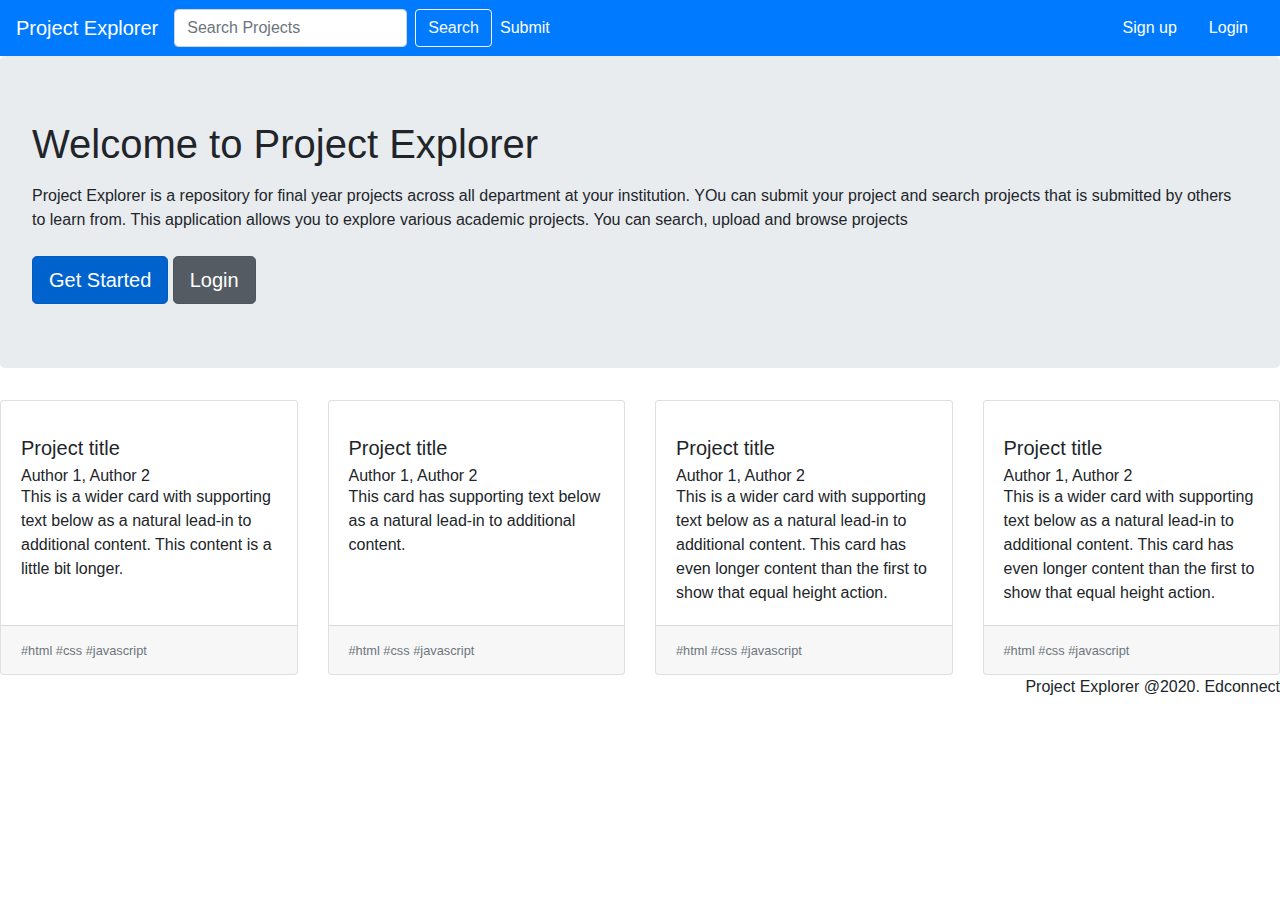
<file: app/public/project-explorer/index.html>
<!DOCTYPE html>
<html>
    <head>
        <meta charset="utf-8">
        <meta http-equiv="X-UA-Compatible" content="IE=edge">
        <title></title>
        <meta name="description" content="">
        <meta name="viewport" content="width=device-width, initial-scale=1">
        <link rel="stylesheet" href="css/bootstrap.min.css">
        <link rel="stylesheet" href="css/style.css">
    </head>
    </head>
    <body>
       <!-- <header>
           <h1>Project Explorer</h1>
           <h2>One Stop Database for Academic Projects</h2>
       </header> -->
       <!-- <nav class="navbar">
           <a href="index.html">HOME</a>
           <a href="search.html">PROJECTS</a>
           <a href="login.html">LOGIN</a>
           <a href="register.html">REGISTER</a>
           <a href="createproject.html">SUBMIT</a>
       </nav> -->
       <nav class="navbar navbar-expand-lg navbar-dark bg-primary">
        <a class="navbar-brand" href="#">Project Explorer</a>
        <button class="navbar-toggler" type="button" data-toggle="collapse" data-target="#navbarSupportedContent" aria-controls="navbarSupportedContent" aria-expanded="false" aria-label="Toggle navigation">
          <span class="navbar-toggler-icon"></span>
        </button>
      
        <div class="collapse navbar-collapse" id="navbarSupportedContent">
          <ul class="navbar-nav mr-auto">
            <form class="form-inline my-2 my-lg-0" name="searchForm">
                <input class="form-control mr-sm-2" type="search" placeholder="Search Projects" aria-label="Search">
                <button class="btn btn-outline-light my-2 my-sm-0" type="submit">Search</button>
              </form>
            <li class="nav-item active">
              <a class="nav-link" href="#">Submit <span class="sr-only">(current)</span></a>
            </li>
          </ul>
          <form class="form-inline my-2 my-lg-0">
            <a class="nav-link top" href="register.html">Sign up<span class="sr-only">(current)</span></a>
            <a class="nav-link top" href="login.html">Login <span class="sr-only">(current)</span></a>
          </form>
        </div>
      </nav>
       <main>
           <div class="jumbotron">
            <h1>Welcome to Project Explorer</h1>
            <p class="navbar-text">Project Explorer is a repository for final year projects across all department at your institution. YOu can submit your project and search projects that is submitted by others to learn from. This application allows you to explore various academic projects. You can search, upload and browse projects</p>
            <a href="register.html" class="btn btn-primary btn-lg active" role="button" aria-pressed="true">Get Started</a>
           <a href="login.html" class="btn btn-secondary btn-lg active" role="button" aria-pressed="true">Login</a>
           </div>
           <!-- 
           <h1>Project List</h1> -->
           <div class="card-deck">
            <div class="card">
              <div class="card-body">
                <h5 class="card-title">Project title</h5>
                <h6 class="card-subtitle">Author 1, Author 2</h6>
                <p class="card-text">This is a wider card with supporting text below as a natural lead-in to additional content. This content is a little bit longer.</p>
              </div>
              <div class="card-footer">
                <small class="text-muted">#html #css #javascript</small>
              </div>
            </div>
            <div class="card">
              <div class="card-body">
                <h5 class="card-title">Project title</h5>
                <h6 class="card-subtitle">Author 1, Author 2</h6>
                <p class="card-text">This card has supporting text below as a natural lead-in to additional content.</p>
              </div>
              <div class="card-footer">
                <small class="text-muted">#html #css #javascript</small>
              </div>
            </div>
            <div class="card">
              <div class="card-body">
                <h5 class="card-title">Project title</h5>
                <h6 class="card-subtitle">Author 1, Author 2</h6>
                <p class="card-text">This is a wider card with supporting text below as a natural lead-in to additional content. This card has even longer content than the first to show that equal height action.</p>
              </div>
              <div class="card-footer">
                <small class="text-muted">#html #css #javascript</small>
              </div>
            </div>
            <div class="card">
                <div class="card-body">
                    <h5 class="card-title">Project title</h5>
                    <h6 class="card-subtitle">Author 1, Author 2</h6>
                  <p class="card-text">This is a wider card with supporting text below as a natural lead-in to additional content. This card has even longer content than the first to show that equal height action.</p>
                </div>
                <div class="card-footer">
                  <small class="text-muted">#html #css #javascript</small>
                </div>
              </div>
          </div>
          <footer class="bg-info">
            <p class="foot">Project Explorer @2020. Edconnect</p>
          </footer>
           <!-- <section>
               <h2>Project 1</h2>
               <ul>
                   <li>Name</li>
                   <li>Description</li>
                   <li>Program</li>
                   <li>year</li>
               </ul>
           </section>
           <section>
            <h2>Project 2</h2>
            <ul>
                <li>Name</li>
                <li>Description</li>
                <li>Program</li>
                <li>year</li>
            </ul>
        </section>
        <section>
            <h2>Project 3</h2>
            <ul>
                <li>Name</li>
                <li>Description</li>
                <li>Program</li>
                <li>year</li>
            </ul>
        </section> -->
       </main>
        <script src="" async defer></script>
    </body>
</html>
</file>
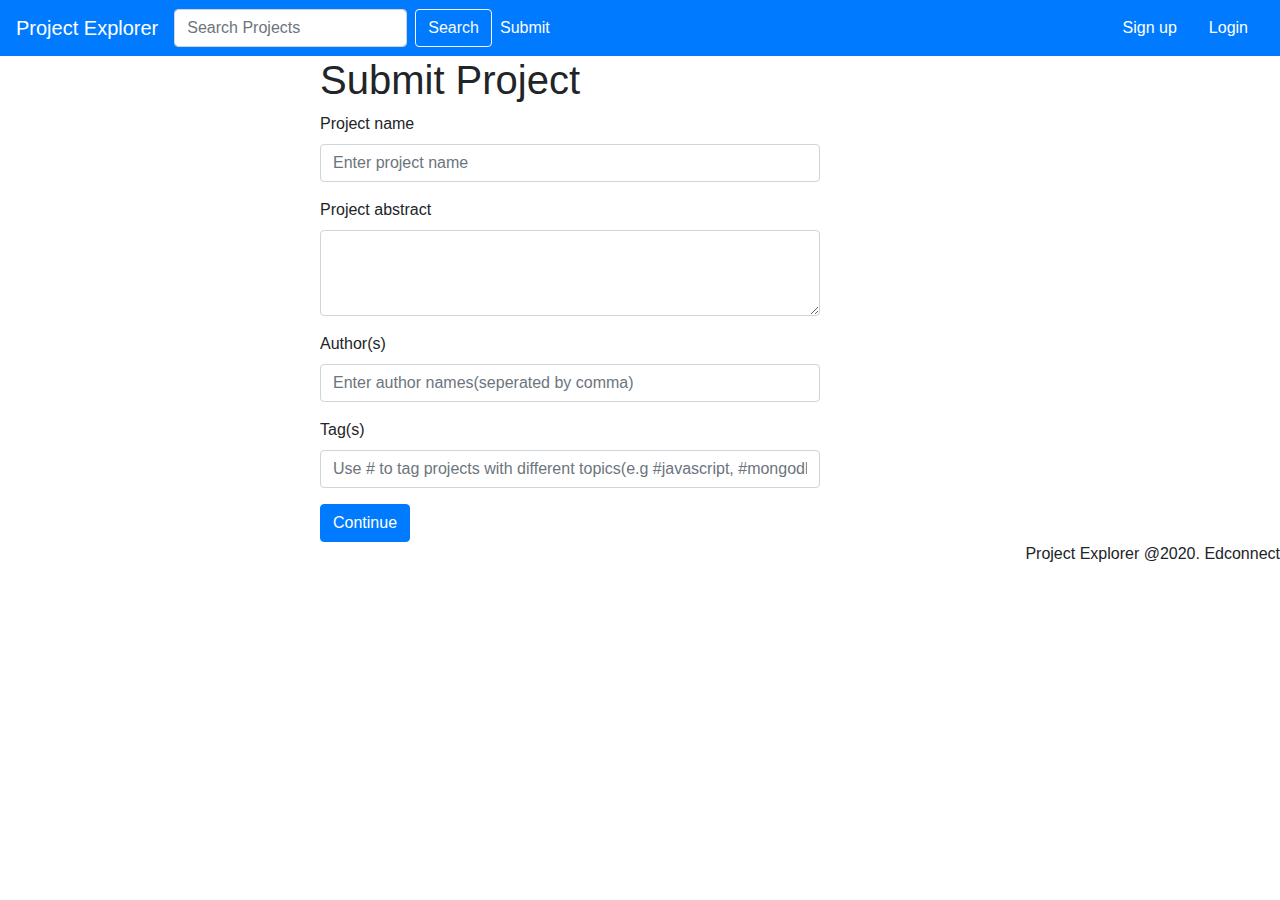
<file: app/public/project-explorer/createproject.html>
<!DOCTYPE html>
<html>

<head>
    <meta charset="utf-8">
    <meta http-equiv="X-UA-Compatible" content="IE=edge">
    <title></title>
    <meta name="description" content="">
    <meta name="viewport" content="width=device-width, initial-scale=1">
    <link rel="stylesheet" href="css/bootstrap.min.css">
     <link rel="stylesheet" href="css/style.css">
</head>

<body>
    <nav class="navbar navbar-expand-lg navbar-dark bg-primary">
        <a class="navbar-brand" href="#">Project Explorer</a>
        <button class="navbar-toggler" type="button" data-toggle="collapse" data-target="#navbarSupportedContent" aria-controls="navbarSupportedContent" aria-expanded="false" aria-label="Toggle navigation">
          <span class="navbar-toggler-icon"></span>
        </button>
      
        <div class="collapse navbar-collapse" id="navbarSupportedContent">
          <ul class="navbar-nav mr-auto">
            <form class="form-inline my-2 my-lg-0" name="searchForm">
                <input class="form-control mr-sm-2" type="search" placeholder="Search Projects" aria-label="Search">
                <button class="btn btn-outline-light my-2 my-sm-0" type="submit">Search</button>
              </form>
            <li class="nav-item active">
              <a class="nav-link" href="#">Submit <span class="sr-only">(current)</span></a>
            </li>
          </ul>
          <form class="form-inline my-2 my-lg-0">
            <a class="nav-link top" href="register.html">Sign up<span class="sr-only">(current)</span></a>
            <a class="nav-link top" href="login.html">Login <span class="sr-only">(current)</span></a>
          </form>
        </div>
      </nav>
    <main>
        <form action="" class="mx-auto w-50" style="width: 500px;">
            <h1>Submit Project</h1>
            <form class="mx-auto">
                <div class="form-group">
                    <label for="exampleFormControlInput1">Project name</label>
                    <input class="form-control form-control width" type="text" placeholder="Enter project name" name="name">
                </div>
                <div class="form-group">
                    <label for="exampleFormControlTextarea1">Project abstract</label>
                    <textarea class="form-control width" name="abstract" id="exampleFormControlTextarea1" rows="3"></textarea>
                  </div>
                  <div class="form-group">
                    <label for="exampleFormControlInput1">Author(s)</label>
                    <input class="form-control form-control width" type="text" name="authors" placeholder="Enter author names(seperated by comma)">
                </div>
                <div class="form-group">
                    <label for="exampleFormControlInput1">Tag(s)</label>
                    <input class="form-control form-control width" type="text" name="tags" placeholder="Use # to tag projects with different topics(e.g #javascript, #mongodb">
                </div>
                
                <button type="submit" class="btn btn-primary">Continue</button>
              </form>
              

        </form>
        <footer class="bg-light">
            <p class="foot">Project Explorer @2020. Edconnect</p>
          </footer>
        <!-- <h1>Submit Project</h1>
        <form action="" >
            <div>
                <label for="">PROJECT NAME</label><br>
                <input type="text" placeholder="" name="name">
            </div>
            <div>
                <label for="">Project Abstract:</label><br>
                <textarea name="abstract" id="" cols="30" rows="10"></textarea>
            </div>
            <div>
                <label for="">Authors:</label><br>
                <input type="text" placeholder="" name="authors">
            </div>
            <div>
                <label for="">Tag(s):</label><br>
                <input type="text" placeholder="" name="tags">
            </div>
            <button>submit</button>
        </form> -->
    </main>
    <script src="" async defer></script>
</body>

</html>
</file>
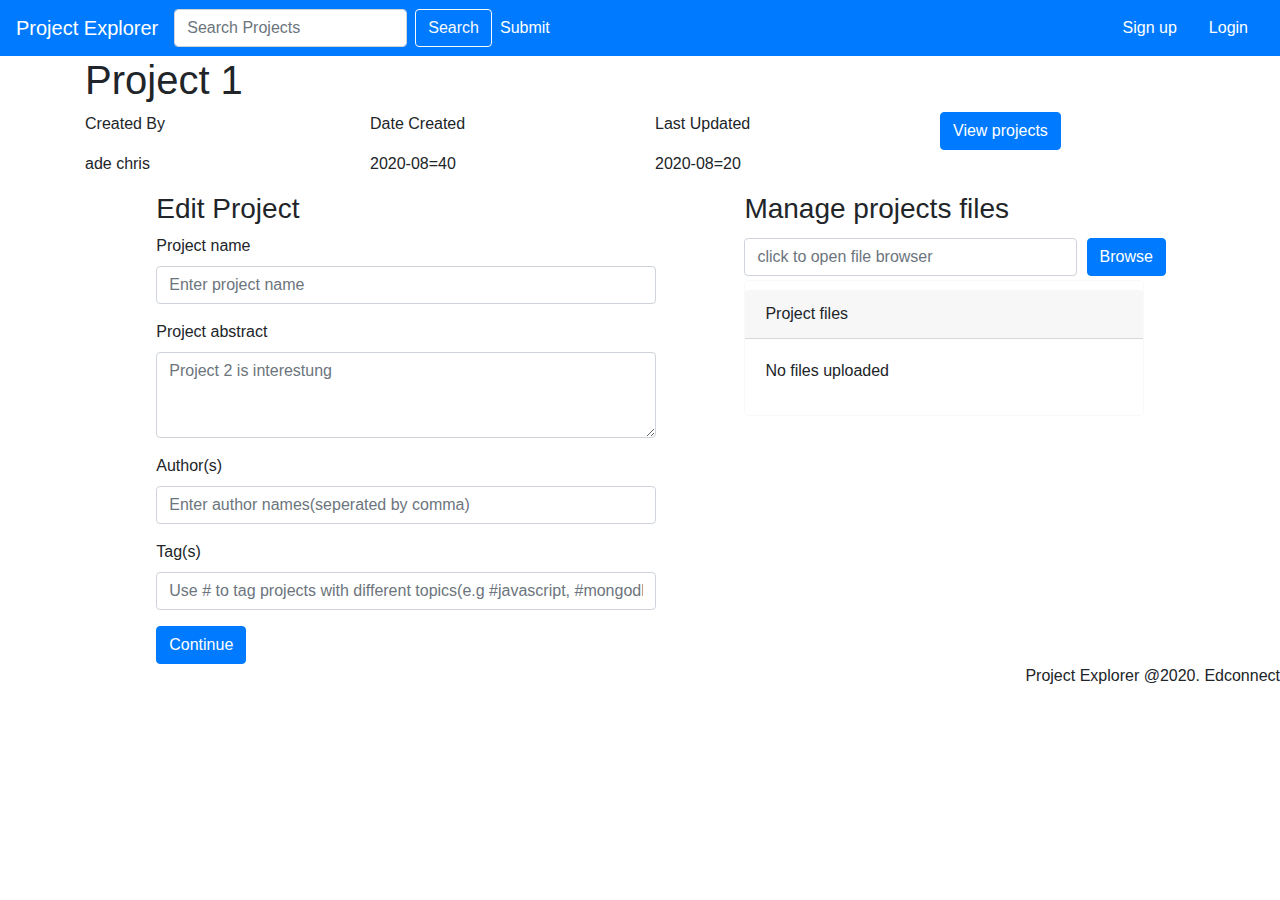
<file: app/public/project-explorer/editproject.html>
<!DOCTYPE html>
<html>

<head>
    <meta charset="utf-8">
    <meta http-equiv="X-UA-Compatible" content="IE=edge">
    <title></title>
    <meta name="description" content="">
    <meta name="viewport" content="width=device-width, initial-scale=1">
    <link rel="stylesheet" href="css/bootstrap.min.css">
    <link rel="stylesheet" href="css/style.css">
</head>

<body>
   <nav class="navbar navbar-expand-lg navbar-dark bg-primary">
       <a class="navbar-brand" href="#">Project Explorer</a>
       <button class="navbar-toggler" type="button" data-toggle="collapse" data-target="#navbarSupportedContent" aria-controls="navbarSupportedContent" aria-expanded="false" aria-label="Toggle navigation">
         <span class="navbar-toggler-icon"></span>
       </button>
     
       <div class="collapse navbar-collapse" id="navbarSupportedContent">
         <ul class="navbar-nav mr-auto">
           <form class="form-inline my-2 my-lg-0" name="searchForm">
               <input class="form-control mr-sm-2" type="search" placeholder="Search Projects" aria-label="Search">
               <button class="btn btn-outline-light my-2 my-sm-0" type="submit">Search</button>
             </form>
           <li class="nav-item active">
             <a class="nav-link" href="#">Submit <span class="sr-only">(current)</span></a>
           </li>
         </ul>
         <form class="form-inline my-2 my-lg-0">
          <a class="nav-link top" href="register.html">Sign up<span class="sr-only">(current)</span></a>
            <a class="nav-link top" href="login.html">Login <span class="sr-only">(current)</span></a>
         </form>
       </div>
     </nav>
    <main>
        <div class="container">
            <h1>Project 1</h1>
            <div class="row">
                <div class="col">
                    <p>Created By</p>
                    <p>ade chris</p>
                </div>
                <div class="col">
                    <p>Date Created</p>
                    <p>2020-08=40</p>
                </div>
                <div class="col">
                    <p>Last Updated</p>
                    <p>2020-08=20</p>
                </div>
                <div class="col">
                    <button class="btn btn-primary  d-flex justify-content-end" type="submit">View projects</button>
                </div>
              </div>
          </div>
          <div class="row">
            <div class="col"> <form action="" class="mx-auto w-50" style="width: 500px;">
                <h3>Edit Project</h3>
                <form class="mx-auto">
                    <div class="form-group">
                        <label for="exampleFormControlInput1">Project name</label>
                        <input class="form-control form-control width" type="text" placeholder="Enter project name" name="name">
                    </div>
                    <div class="form-group">
                        <label for="exampleFormControlTextarea1">Project abstract</label>
                        <textarea class="form-control width" name="abstract" id="exampleFormControlTextarea1" placeholder="Project 2 is interestung" rows="3"></textarea>
                      </div>
                      <div class="form-group">
                        <label for="exampleFormControlInput1">Author(s)</label>
                        <input class="form-control form-control width" name="authors" type="text" placeholder="Enter author names(seperated by comma)">
                    </div>
                    <div class="form-group">
                        <label for="exampleFormControlInput1">Tag(s)</label>
                        <input class="form-control form-control width" name="tags" type="text" placeholder="Use # to tag projects with different topics(e.g #javascript, #mongodb">   
                    </div>
                    
                    <button type="submit" class="btn btn-primary">Continue</button>
                  </form></div>
            <div class="col">
                <div class="col">
                     <form action="" class="mx-auto w-75" style="width: 500px;">
                       <h3>Manage projects files</h3>
                       <form>
                        <div class="form-row align-items-center">
                          <div class="col-sm-9 my-1">
                            <input type="text" name="projectFile" class="form-control" id="inlineFormInputName" placeholder="click to open file browser">
                          </div>
                          <div class="col-auto my-1">
                            <button type="submit" class="btn btn-primary">Browse</button>
                          </div>
                        </div>
                        <div class="card border-light mb-3 p-top" style="max-width: 25rem;">
                            <div class="card-header">Project files</div>
                            <div class="card-body">
                              <p class="card-title">No files uploaded</p>
                              <p class="card-text"></p>
                            </div>
                          </div>
                      </form>
                      
                    </form>
                </div>
                
            </div>
        </div>
        <div>
            <footer class="bg-light">
                <p class="foot">Project Explorer @2020. Edconnect</p>
              </footer>
           
            <!-- <h1>Project 1</h1>
            <ul>
                <li>Created By: praise</li>
                <li>Date Created:2030</li>
                <li>Last Updated:2050</li>
            </ul>
        </div>
        <h1>Edit Project</h1>
        <form action="">
            <div>
                <label for="">PROJECT NAME</label><br>
                <input type="text" placeholder="" name="name">
            </div>
            <div>
                <label for="">Project Abstract:</label><br>
                <textarea name="abstract" id="" cols="30" rows="10"></textarea>
            </div>
            <div>
                <label for="">Authors:</label><br>
                <input type="text" placeholder="" name="authors">
            </div>
            <div>
                <label for="">Tag(s):</label><br>
                <input type="text" placeholder="" name="tags">
            </div>
            <div>
                <label for="">Upload File</label>
                <input type="file" name="projectFile">
            </div>
            <button>submit</button>
        </form> -->
    </main>
    <script src="" async defer></script>
</body>

</html>
</file>
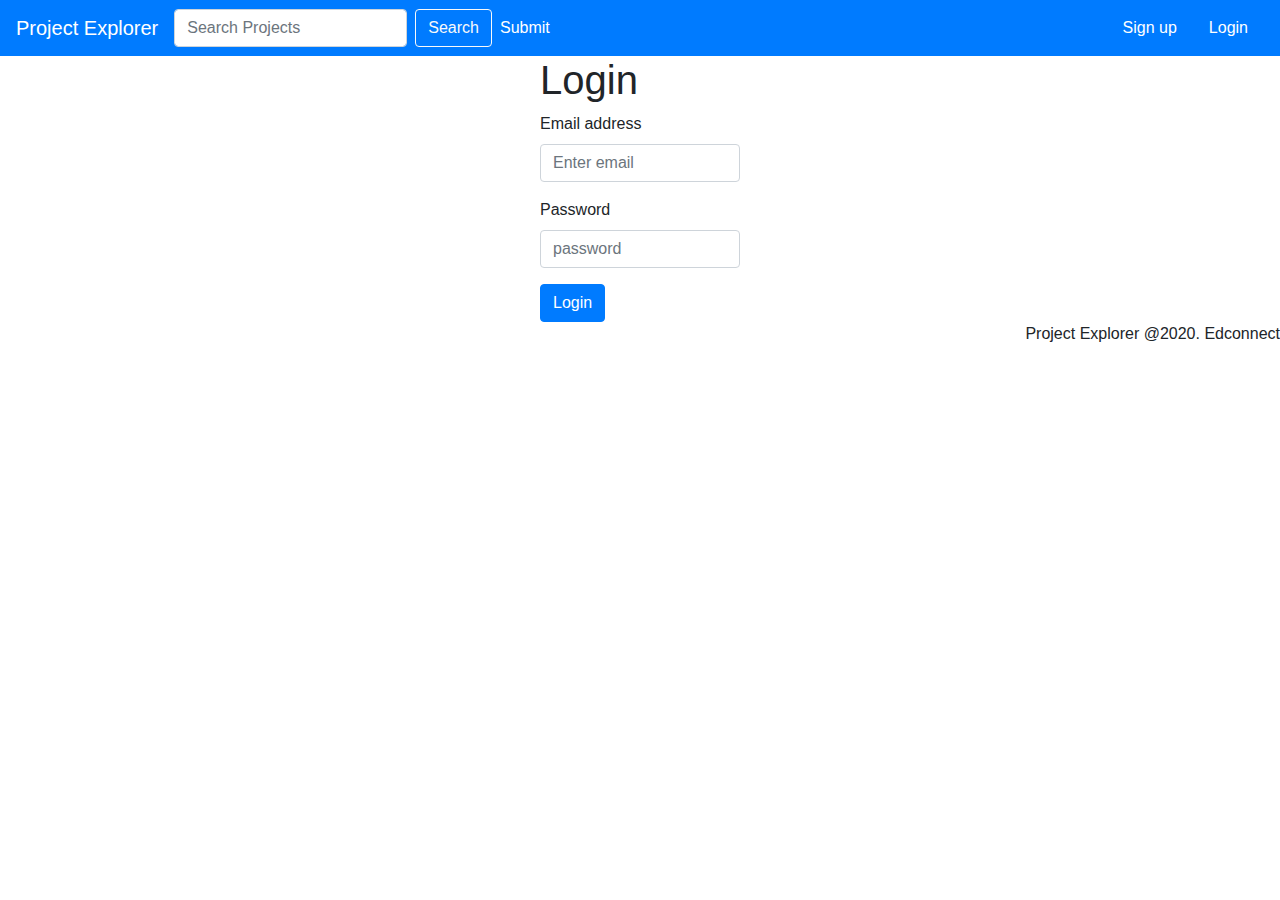
<file: app/public/project-explorer/login.html>
<!DOCTYPE html>
<html>

<head>
    <meta charset="utf-8">
    <meta http-equiv="X-UA-Compatible" content="IE=edge">
    <title></title>
    <meta name="description" content="">
    <meta name="viewport" content="width=device-width, initial-scale=1">
    <link rel="stylesheet" href="css/bootstrap.min.css">
        <link rel="stylesheet" href="css/style.css">
</head>

<body>
    <nav class="navbar navbar-expand-lg navbar-dark bg-primary">
        <a class="navbar-brand" href="#">Project Explorer</a>
        <button class="navbar-toggler" type="button" data-toggle="collapse" data-target="#navbarSupportedContent" aria-controls="navbarSupportedContent" aria-expanded="false" aria-label="Toggle navigation">
          <span class="navbar-toggler-icon"></span>
        </button>
      
        <div class="collapse navbar-collapse" id="navbarSupportedContent">
          <ul class="navbar-nav mr-auto">
            <form class="form-inline my-2 my-lg-0" name="searchForm">
                <input class="form-control mr-sm-2" type="search" placeholder="Search Projects" aria-label="Search">
                <button class="btn btn-outline-light my-2 my-sm-0" type="submit">Search</button>
              </form>
            <li class="nav-item active">
              <a class="nav-link" href="#">Submit <span class="sr-only">(current)</span></a>
            </li>
          </ul>
          <form class="form-inline my-2 my-lg-0">
            <a class="nav-link top" href="register.html">Sign up<span class="sr-only">(current)</span></a>
            <a class="nav-link top" href="login.html">Login <span class="sr-only">(current)</span></a>
          </form>
        </div>
      </nav>
    <!-- <header>
        <h1>Project Explorer</h1>
        <h2>One Stop Database for Academic Projects</h2>
    </header>
    <nav>
        <a href="index.html">HOME</a>
        <a href="project.html">PROJECTS</a>
        <a href="login.html">LOGIN</a>
        <a href="register.html">REGISTER</a>
        <a href="createproject.html">SUBMIT</a>
    </nav> -->
    <main>
        <form action="" class="mx-auto" style="width: 200px;">
            <h1>Login</h1>
            <form>
                <div class="form-group">
                  <label for="exampleInputEmail1">Email address</label>
                  <input type="email" name='email' class="form-control" id="exampleInputEmail1" placeholder="Enter email" aria-describedby="emailHelp">
                </div>
                <div class="form-group">
                  <label for="exampleInputPassword1">Password</label>
                  <input type="password" name='password' class="form-control" placeholder="password" id="exampleInputPassword1">
                </div>
                
                <button type="submit" class="btn btn-primary">Login</button>
              </form>
              
            <!-- <div>
                <label for="">Email Address</label>
                <input type="email" placeholder="Email Address" name="email">
            </div>
            <div>
                <label for="">password</label>
                <input type="password" placeholder="password" name="password">
            </div>
            <button>submit</button> -->
        </form>
        <footer class="bg-light">
          <p class="foot">Project Explorer @2020. Edconnect</p>
        </footer>
    </main>
    <script src="" async defer></script>
</body>

</html>
</file>
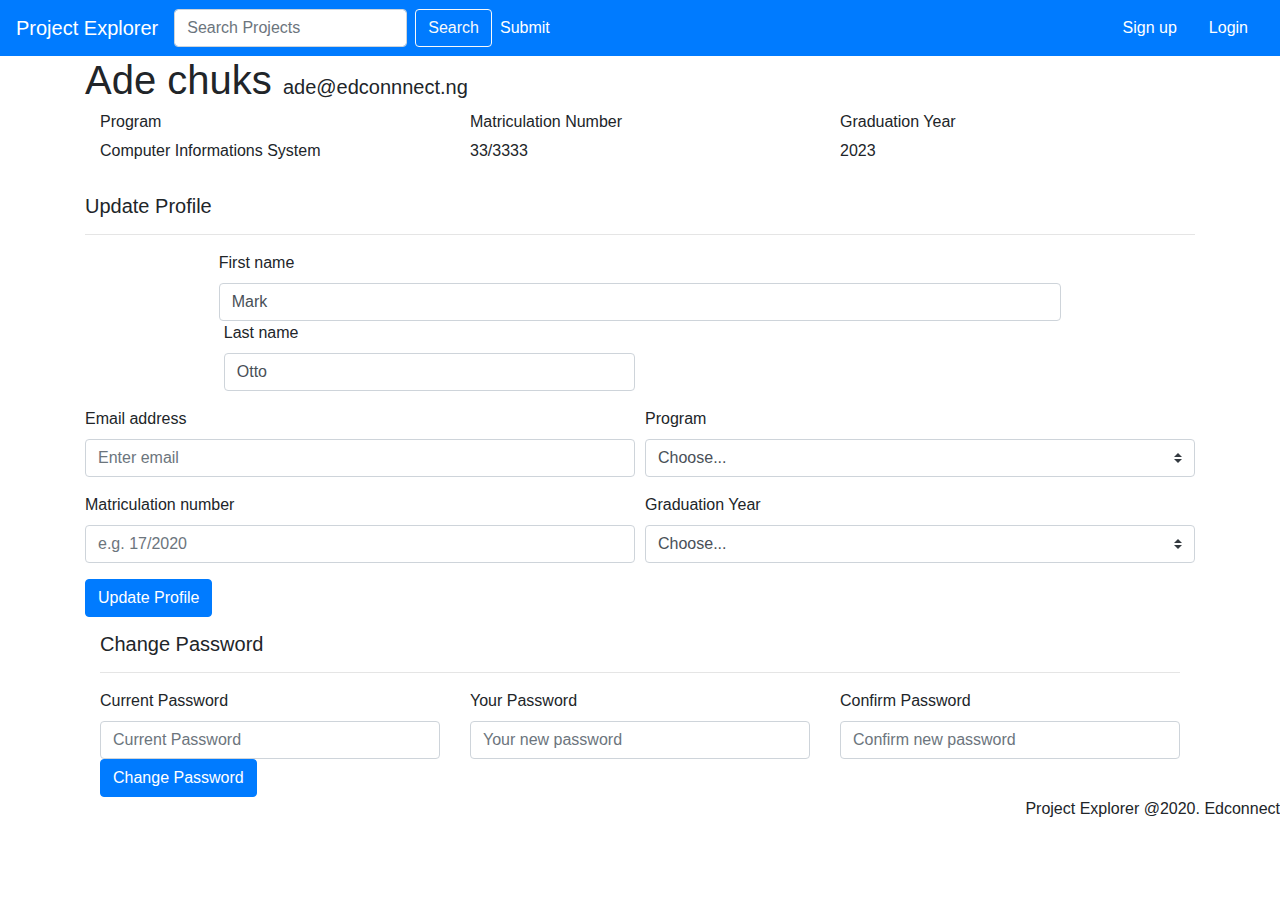
<file: app/public/project-explorer/profile.html>
<!DOCTYPE html>
<html>
    <head>
        <meta charset="utf-8">
        <meta http-equiv="X-UA-Compatible" content="IE=edge">
        <title></title>
        <meta name="description" content="">
        <meta name="viewport" content="width=device-width, initial-scale=1">
        <link rel="stylesheet" href="css/bootstrap.min.css">
        <link rel="stylesheet" href="css/style.css">
    </head>
    <body>
       <nav class="navbar navbar-expand-lg navbar-dark bg-primary">
        <a class="navbar-brand" href="#">Project Explorer</a>
        <button class="navbar-toggler" type="button" data-toggle="collapse" data-target="#navbarSupportedContent" aria-controls="navbarSupportedContent" aria-expanded="false" aria-label="Toggle navigation">
          <span class="navbar-toggler-icon"></span>
        </button>
      
        <div class="collapse navbar-collapse" id="navbarSupportedContent">
          <ul class="navbar-nav mr-auto">
            <form class="form-inline my-2 my-lg-0" name="searchForm">
                <input class="form-control mr-sm-2" type="search" placeholder="Search Projects" aria-label="Search">
                <button class="btn btn-outline-light my-2 my-sm-0" type="submit">Search</button>
              </form>
            <li class="nav-item active">
              <a class="nav-link" href="#">Submit <span class="sr-only">(current)</span></a>
            </li>
          </ul>
          <form class="form-inline my-2 my-lg-0">
            <a class="nav-link top" href="register.html">Sign up<span class="sr-only">(current)</span></a>
            <a class="nav-link top" href="login.html">Login <span class="sr-only">(current)</span></a>
          </form>
        </div>
      </nav>

      <div class="container">
        <!-- Content here -->
        <h1>Ade chuks   <span>ade@edconnnect.ng</span></h1>
        <div class="container">
          <div class="row row-cols-3">
            <div class="col">
              <h6>Program</h6>
              <p>Computer Informations System</p>
            </div>
            <div class="col">
              <h6>Matriculation Number</h6>
              <p>33/3333</p>
            </div>
            <div class="col">
              <h6>Graduation Year</h6>
              <p>2023</p>
            </div>
          </div>
        </div>
        <div>
          <h5>Update Profile</h5><hr>
          <form class="w-75 mx-auto">
            <div class="form-row">
              <form class="col-md-6 mb-3">
                <label for="validationDefault01">First name</label>
                <input type="text" class="form-control" id="validationDefault01" name="firstName" value="Mark" required>
              </form>
              <form class="col-md-6 mb-3">
                <label for="validationDefault02">Last name</label>
                <input type="text" class="form-control" id="validationDefault02" name="lastName" value="Otto" required>
              </form>
            </div>
            <form class="form-row">
              <div class="col-md-6 mb-3">
                <label for="exampleInputEmail1">Email address</label>
                    <input type="email" class="form-control" name="email" id="exampleInputEmail1" placeholder="Enter email" aria-describedby="emailHelp" required>
              </div>
              <div class="col-md-6 mb-3">
                <form class="form-group">
                  <label for="exampleInputname">Program</label>
                  <label class="mr-sm-2 sr-only" for="inlineFormCustomSelect">Preference</label>
                  <select name="program" class="custom-select mr-sm-2 form-control" id="inlineFormCustomSelect">
                    <option selected>Choose...</option>
                    <option value="computer_science">Computer Science</option>
                    <option value="computer_information_systems">Computer Information Systems</option>
                    <option value="computer_technology">Computer Technology</option>
                  </select>
                </form>
              </div>
            </form>
            <div class="form-row">
              <form class="col-md-6 mb-3">
                <label for="validationDefault05">Matriculation number</label>
                <input type="text" class="form-control" id="validationDefault05" name="matricNumber" placeholder="e.g. 17/2020" required>
              </form>
              <form class="col-md-6 mb-3">
                <label for="validationDefault04">Graduation Year</label>
                <select name="graduationYear" class="custom-select form-control" id="validationDefault04" required>
                  <option selected disabled value="">Choose...</option>
                  <option value="2013">2013</option>
                  <option value="2014">2014</option>
                  <option value="2015">2015</option>
                  <option value="2016">2016</option>
                  <option value="2017">2017</option>
                  <option value="2018">2018</option>
                  <option value="2019">2019</option>
                  <option value="2020">2020</option>
                </select>
              </form>
              
            </div>
            <button class="btn btn-primary" type="submit">Update Profile</button>
          </form> 
          <div class="container">
          <h5>Change Password</h5><hr>

            <div class="row row-cols-3">
              <form class="col">
                <label for="exampleInputPassword1">Current Password</label>
                  <input type="password" class="form-control" placeholder="Current Password" id="exampleInputPassword1" name="currentPassword">
              </form>
              <form class="col">
                <label for="exampleInputPassword1">Your Password</label>
                  <input type="password" class="form-control" name="newPassword" placeholder="Your new password" id="exampleInputPassword1">
              </form>
              <form class="col">
                <label for="exampleInputPassword1">Confirm Password</label>
                  <input type="password" class="form-control" name="confirmPassword" placeholder="Confirm new password" id="exampleInputPassword1">
              </form>
            </div>
            <button class="btn btn-primary" type="submit">Change Password</button>
          </div>

          

        </div>
      </div>
      <footer class="bg-light">
        <p class="foot">Project Explorer @2020. Edconnect</p>
      </footer>
       <!-- <nav>
           <a href="index.html">HOME</a>
           <a href="project.html">PROJECTS</a>
           <a href="login.html">LOGIN</a>
           <a href="register.html">REGISTER</a>
           <a href="createproject.html">SUBMIT</a>
       </nav>
       <main>
           <div>
               <h1>John Doe</h1>
               <ul>
                   <li>PROGRAM: Computer science</li>
                   <li>MATRIC  NUMBER</li>
                   <li>GRADUATION YEAR: 2019</li>
               </ul>
           </div>
           <section>
            <h1>Update Profile</h1>
            <form action="" name="updateProfile">
                
             <div>
                 <label for="">FIRST NAME:</label>
                 <input type="text" placeholder="FIRST NAME" name="firstName" >
                </div>
                <div>
                 <label for="">LAST NAME:</label>
                 <input type="text" placeholder="LAST NAME" name="lastName" >
                </div>
                <div>
                 <label for="">Email Address:</label>
                 <input type="email" placeholder="Email Address" name="email" >
                </div>
                <div>
                 <label for="">password:</label>
                 <input type="password" placeholder="password" name="password" >
                </div>
                <!DOCTYPE html>


                <div>
                 <label for="">MATRIC NUMBER:</label>
                 <input type="text" placeholder="MATRIC NUMBER" name="matricNumber" >
                </div>
                <div>
                 <label for="">PROGRAM:</label>
                 <select name="program" id="">
                     <option value="computer_science">Computer Science</option>
                     <option value="computer_information_systems">Computer Information Systems</option>
                     <option value="computer_technology">Computer Technology</option>
                 </select>
                 
                </div>
                <div>
                 <label for="">Graduation Year:</label>
                 <select name="graduationYear" id="">
                     <option value="2013">2013</option>
                 <option value="2014">2014</option>
                 <option value="2015">2015</option>
                 <option value="2016">2016</option>
                 <option value="2017">2017</option>
                 <option value="2018">2018</option>
                 <option value="2019">2019</option>
                 <option value="2020">2020</option>
                 </select>
                </div>
                <button>submit</button>
            </form>
           </section>
           
           <div>
               <h1>Change Password</h1>
               <form action="">
                <div>
                    <label for="">CURRENT PASSWORD:</label>
                    <input type="password" placeholder="CURRENT PASSWORD" name="currentPassword">
                   </div>
                   <div>
                    <label for="">NEW PASWORDs:</label>
                    <input type="password" placeholder="NEW PASSWORD" name="newPassword">
                   </div>
                   <div>
                    <label for="">CONFIRM PASSWORD:</label>
                    <input type="password" placeholder="CONFIRM PASSWORD" name="confirmPassword">
                   </div>
               </form>
               <button>submit</button>
           </div> -->
       <!-- </main> -->
        <script src="" async defer></script>
    </body>
</html>
</file>
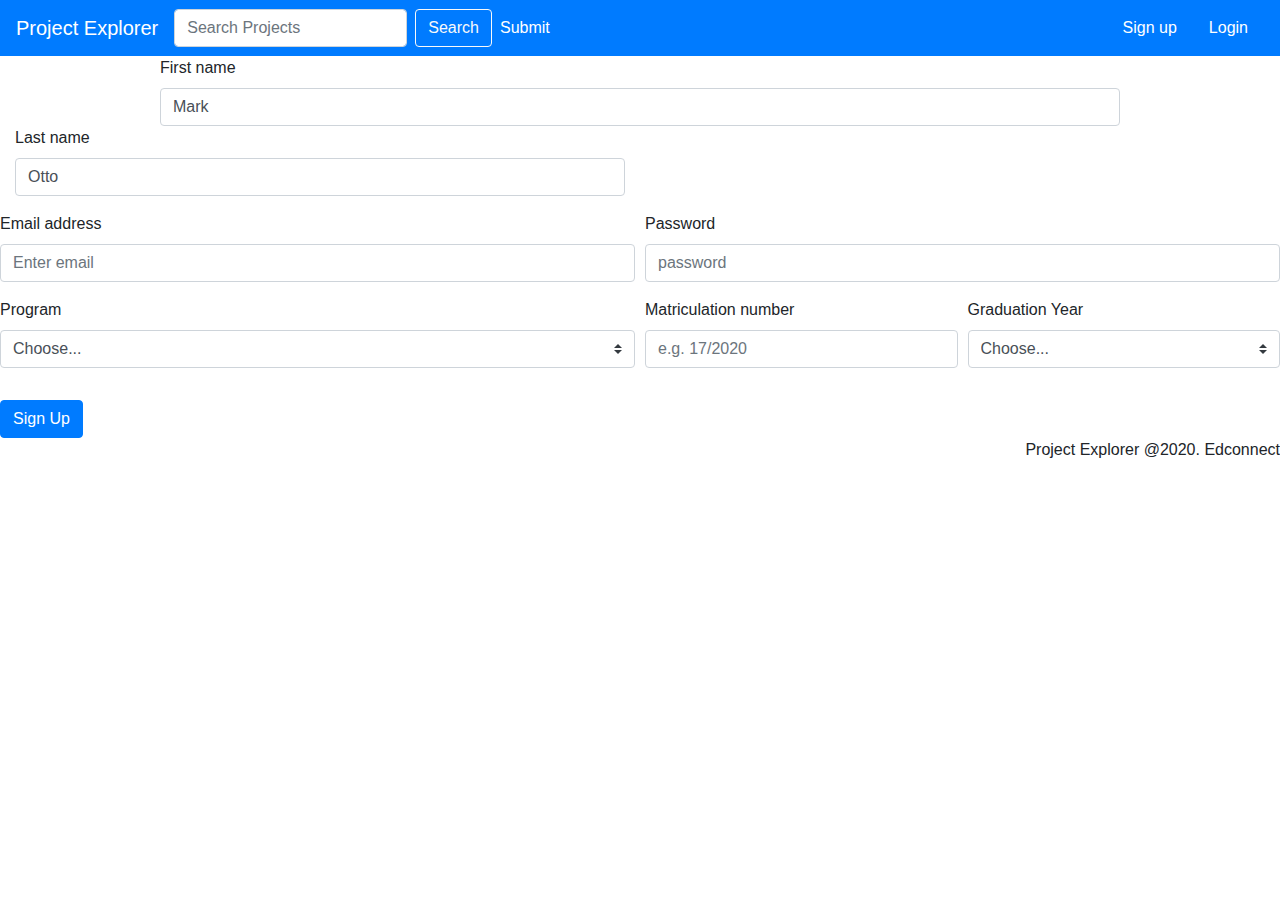
<file: app/public/project-explorer/register.html>
<!DOCTYPE html>
<html>
    <head>
        <meta charset="utf-8">
        <meta http-equiv="X-UA-Compatible" content="IE=edge">
        <title></title>
        <meta name="description" content="">
        <meta name="viewport" content="width=device-width, initial-scale=1">
        <link rel="stylesheet" href="css/bootstrap.min.css">
        <link rel="stylesheet" href="css/style.css">
    </head>
    <body>
       <!-- <header>
           <h1>Project Explorer</h1>
           <h2>One Stop Database for Academic Projects</h2>
       </header>
       <nav>
           <a href="index.html">HOME</a>
           <a href="project.html">PROJECTS</a>
           <a href="login.html">LOGIN</a>
           <a href="register.html">REGISTER</a>
           <a href="createproject.html">SUBMIT</a>
       </nav> -->
       <nav class="navbar navbar-expand-lg navbar-dark bg-primary">
        <a class="navbar-brand" href="#">Project Explorer</a>
        <button class="navbar-toggler" type="button" data-toggle="collapse" data-target="#navbarSupportedContent" aria-controls="navbarSupportedContent" aria-expanded="false" aria-label="Toggle navigation">
          <span class="navbar-toggler-icon"></span>
        </button>
      
        <div class="collapse navbar-collapse" id="navbarSupportedContent">
          <ul class="navbar-nav mr-auto w-75">
            <form class="form-inline my-2 my-lg-0" name="searchForm">
                <input class="form-control mr-sm-2" type="search" placeholder="Search Projects" aria-label="Search">
                <button class="btn btn-outline-light my-2 my-sm-0" type="submit">Search</button>
              </form>
            <li class="nav-item active">
              <a class="nav-link" href="#">Submit <span class="sr-only">(current)</span></a>
            </li>
          </ul>
          <form class="form-inline my-2 my-lg-0">
            <a class="nav-link top" href="register.html">Sign up<span class="sr-only">(current)</span></a>
            <a class="nav-link top" href="login.html">Login <span class="sr-only">(current)</span></a>
          </form>
        </div>
      </nav>
       <main>
        <form class="w-75 mx-auto">
          <form class="form-row">
            <form class="col-md-6 mb-3">
              <label for="validationDefault01">First name</label>
              <input type="text" name='firstName' class="form-control" id="validationDefault01" value="Mark" required>
            </form>
            <form class="col-md-6 mb-3">
              <label for="validationDefault02">Last name</label>
              <input type="text" name="lastName" class="form-control" id="validationDefault02" value="Otto" required>
            </form>
          </form>
          <div class="form-row">
            <form class="col-md-6 mb-3">
              <label for="exampleInputEmail1">Email address</label>
                  <input type="email" name="email" class="form-control" id="exampleInputEmail1" placeholder="Enter email" aria-describedby="emailHelp" required>
            </form>
            <form class="col-md-6 mb-3">
              <label for="exampleInputPassword1">Password</label>
              <input type="password" name='password' class="form-control" placeholder="password" id="exampleInputPassword1" required>
            </form>
          </div>
          <div class="form-row">
            <div class="col-md-6 mb-3">
              <form class="form-group">
                <label for="exampleInputname">Program</label>
                <label class="mr-sm-2 sr-only form-control" for="inlineFormCustomSelect">Preference</label>
                <select name="program" class="custom-select mr-sm-2 form-control" id="inlineFormCustomSelect">
                  <option selected>Choose...</option>
                  <option value="computer_science">Computer Science</option>
                  <option value="computer_information_systems">Computer Information Systems</option>
                  <option value="computer_technology">Computer Technology</option>
                </select>
              </form>
            </div>
            <form class="col-md-3 mb-3">
              <label for="validationDefault05">Matriculation number</label>
              <input type="text" class="form-control" id="validationDefault05" name='matricNumber' placeholder="e.g. 17/2020" required>
            </form>
            <form class="col-md-3 mb-3">
              <label for="validationDefault04">Graduation Year</label>
              <select name="graduationYear" class="custom-select form-control" id="validationDefault04" required>
                <option selected disabled value="">Choose...</option>
                <option value="2013">2013</option>
                <option value="2014">2014</option>
                <option value="2015">2015</option>
                <option value="2016">2016</option>
                <option value="2017">2017</option>
                <option value="2018">2018</option>
                <option value="2019">2019</option>
                <option value="2020">2020</option>
              </select>
            </form>
          </div>
          <button class="btn btn-primary" type="submit">Sign Up</button>
        </form>    

        <!-- <div>
                <label for="">Graduation Year:</label>
                <select name="graduationYear" id="">
                    <option value="2013">2013</option>
                <option value="2014">2014</option>
                <option value="2015">2015</option>
                <option value="2016">2016</option>
                <option value="2017">2017</option>
                <option value="2018">2018</option>
                <option value="2019">2019</option>
                <option value="2020">2020</option>
                </select>
               </div> -->
              <!-- <script>
              // Example starter JavaScript for disabling form submissions if there are invalid fields
              (function() {
                'use strict';
                window.addEventListener('load', function() {
                  // Fetch all the forms we want to apply custom Bootstrap validation styles to
                  var forms = document.getElementsByClassName('needs-validation');
                  // Loop over them and prevent submission
                  var validation = Array.prototype.filter.call(forms, function(form) {
                    form.addEventListener('submit', function(event) {
                      if (form.checkValidity() === false) {
                        event.preventDefault();
                        event.stopPropagation();
                      }
                      form.classList.add('was-validated');
                    }, false);
                  });
                }, false);
              })();
              </script> -->
            <!-- <form>
                <div class="form-group">
                  <label for="exampleInputname">First name</label>
                  <input type="text" class="form-control" id="exampleInputEmail1" placeholder="First name" aria-describedby="emailHelp">
                </div>
                <div class="form-group">
                    <label for="exampleInputEmail1">Email address</label>
                    <input type="email" class="form-control" id="exampleInputEmail1" placeholder="Your email address" aria-describedby="emailHelp">
                  </div>
                <div class="form-group">
                  <label for="exampleInputPassword1">Password</label>
                  <input type="password" class="form-control" placeholder="password" id="exampleInputPassword1">
                </div>
                <div class="form-group">
                    <label for="exampleInputname">Program</label>
                    <label class="mr-sm-2 sr-only" for="inlineFormCustomSelect">Preference</label>
                    <select class="custom-select mr-sm-2" id="inlineFormCustomSelect">
                      <option selected>Choose...</option>
                      <option value="computer_science">Computer Science</option>
                      <option value="computer_information_systems">Computer Information Systems</option>
                      <option value="computer_technology">Computer Technology</option>
                    </select>
                  </div>
                
                  <button type="submit" class="btn btn-primary">Sign Up</button>

              </form> -->
        </form>
           <!-- <h1>Signup</h1>
           <form action="">
               <select name="program" id="">
                    <option value="computer_science">c</option>
                    <option value="computer_information_systems">Computer Information Systems</option>
                    <option value="computer_technology">Computer Technology</option>
                </select>
            <div>
                <label for="">FIRST NAME:</label>
                <input type="text" placeholder="FIRST NAME" name="firstName" >
               </div>
               <div>
                <label for="">LAST NAME:</label>
                <input type="text" placeholder="LAST NAME" name="lastName" >
               </div>
               <div>
                <label for="">Email Address:</label>
                <input type="email" placeholder="Email Address" name="email" >
               </div>
               <div>
                <label for="">password:</label>
                <input type="password" placeholder="password" name="password" >
               </div>
               <div>
                <label for="">MATRIC NUMBER:</label>
                <input type="text" placeholder="MATRIC NUMBER" name="matricNumber" >
               </div>
               <div>
                <label for="">PROGRAM:</label>
                <select name="program" id="">
                    <option value="computer_science">Computer Science</option>
                    <option value="computer_information_systems">Computer Information Systems</option>
                    <option value="computer_technology">Computer Technology</option>
                </select>
                
               </div>
               <div>
                <label for="">Graduation Year:</label>
                <select name="graduationYear" id="">
                    <option value="2013">2013</option>
                <option value="2014">2014</option>
                <option value="2015">2015</option>
                <option value="2016">2016</option>
                <option value="2017">2017</option>
                <option value="2018">2018</option>
                <option value="2019">2019</option>
                <option value="2020">2020</option>
                </select>
               </div>
               <button>submit</button>
           </form> -->
           <footer class="bg-light">
            <p class="foot">Project Explorer @2020. Edconnect</p>
          </footer>
       </main>
        <script src="" async defer></script>
    </body>
</html>
</file>
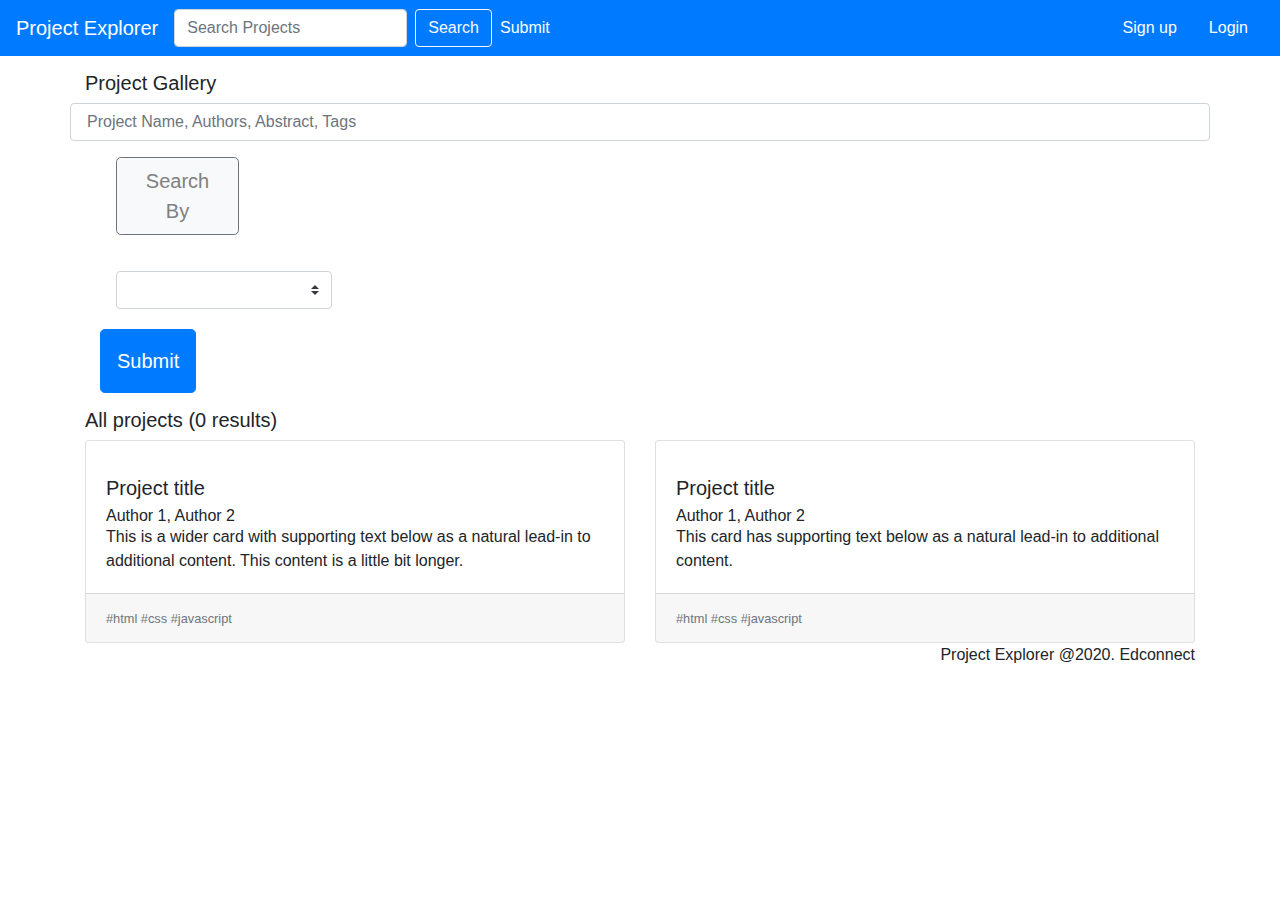
<file: app/public/project-explorer/search.html>
<!DOCTYPE html>
<html>

<head>
    <meta charset="utf-8">
    <meta http-equiv="X-UA-Compatible" content="IE=edge">
    <title></title>
    <meta name="description" content="">
    <meta name="viewport" content="width=device-width, initial-scale=1">
    <link rel="stylesheet" href="css/bootstrap.min.css">
    <link rel="stylesheet" href="css/style.css">
</head>

<body>
    <!-- <header>
        <h1>Project Explorer</h1>
        <h2>One Stop Database for Academic Projects</h2>
    </header> -->
    <nav class="navbar navbar-expand-lg navbar-dark bg-primary">
        <a class="navbar-brand" href="#">Project Explorer</a>
        <button class="navbar-toggler" type="button" data-toggle="collapse" data-target="#navbarSupportedContent" aria-controls="navbarSupportedContent" aria-expanded="false" aria-label="Toggle navigation">
          <span class="navbar-toggler-icon"></span>
        </button>
      
        <div class="collapse navbar-collapse" id="navbarSupportedContent">
          <ul class="navbar-nav mr-auto">
            <form class="form-inline my-2 my-lg-0" name="searchForm">
                <input class="form-control mr-sm-2" type="search" placeholder="Search Projects" aria-label="Search">
                <button class="btn btn-outline-light my-2 my-sm-0" type="submit">Search</button>
              </form>
            <li class="nav-item active">
              <a class="nav-link" href="#">Submit <span class="sr-only">(current)</span></a>
            </li>
          </ul>
          <form class="form-inline my-2 my-lg-0">
            <a class="nav-link top" href="register.html">Sign up<span class="sr-only">(current)</span></a>
            <a class="nav-link top" href="login.html">Login <span class="sr-only">(current)</span></a>
          </form>
        </div>
      </nav>
    <main>
        <div class="container">
            <h5>Project Gallery</h5>
            <form class="row">
                <form class="col-5">
                    <input type="text" name='searchTerm' class="p-3 col-12 form-control" placeholder="Project Name, Authors, Abstract, Tags">
                </form>
                <div class="col-2">
                  <div class="p-3"><button type="button" class="btn btn-secondary btn-lg bg-light shoot">Search By</button></div>
                </div>
                
                <div class="col-3">
                  <form class="form-inline p-3">
                    <select name="searchType" class="custom-select my-1 mr-sm-2 p-3 col-12" id="inlineFormCustomSelectPref">
                      <option selected>Choose...</option>
                      <option value="1">One</option>
                      <option value="2">Two</option>
                      <option value="3">Three</option>
                    </select>
                  </form>
                </div>
               
                <div class="col-2">
                    <button type="button" class="btn btn-primary btn-lg p-3">Submit</button>
                </div>
              </form>
              <h5>All projects <span>(0 results)</span></h5>
              <div class="card-deck">
                <div class="card">
                  <div class="card-body">
                    <h5 class="card-title">Project title</h5>
                    <h6 class="card-subtitle">Author 1, Author 2</h6>
                    <p class="card-text">This is a wider card with supporting text below as a natural lead-in to additional content. This content is a little bit longer.</p>
                  </div>
                  <div class="card-footer">
                    <small class="text-muted">#html #css #javascript</small>
                  </div>
                </div>
                <div class="card">
                  <div class="card-body">
                    <h5 class="card-title">Project title</h5>
                    <h6 class="card-subtitle">Author 1, Author 2</h6>
                    <p class="card-text">This card has supporting text below as a natural lead-in to additional content.</p>
                  </div>
                  <div class="card-footer">
                    <small class="text-muted">#html #css #javascript</small>
                  </div>
                </div>
              </div>
              <footer class="bg-light">
                <p class="foot">Project Explorer @2020. Edconnect</p>
              </footer>
        </div>
        
        <!-- <h1>Search Project By</h1>


        <form action="" name="searchTerm">
            <div>
                <input type="text" placeholder="Project Name, Authors, Abstract, Tags" name="searchTerm">
            </div>
            <div>
                <label for="">Search By</label>
                <select name="searchType" id="">
                    <option value="Name">Name</option>
                    <option value="Authors">Authors</option>
                    <option value="Abstract">Abstract</option>
                    <option value="Tags">Tags</option>
                </select>
            </div>
            <button>Search</button>
        </form>
        <div>
            <h1>Search Result</h2>
                <div>
                    <h2>Project 1</h2>
                    <ul>
                        <li>Name:faavour koro</li>
                        <li>Description:food processing</li>
                        <li>Program:2090</li>
                        <li>Authors: Dr koro</li>
                        <li>Tags:gsw</li>
                        <li>Year:2020</li>
                    </ul>
                </div>
        </div> -->

    </main>
    <script src="" async defer></script>
</body>

</html>
</file>
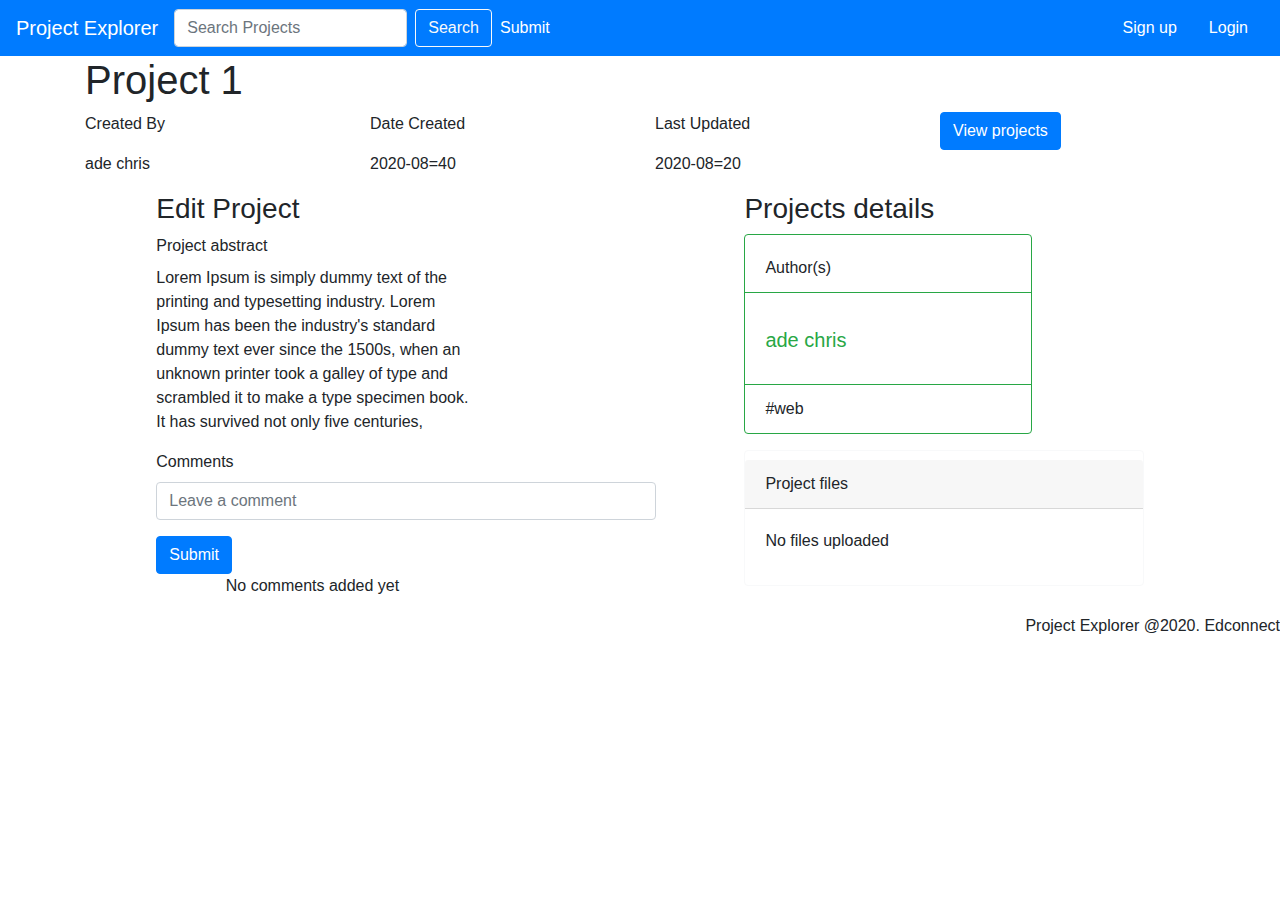
<file: app/public/project-explorer/viewproject.html>
<!DOCTYPE html>
<html>

<head>
    <meta charset="utf-8">
    <meta http-equiv="X-UA-Compatible" content="IE=edge">
    <title></title>
    <meta name="description" content="">
    <meta name="viewport" content="width=device-width, initial-scale=1">
    <link rel="stylesheet" href="css/bootstrap.min.css">
     <link rel="stylesheet" href="css/style.css">
</head>

<body>
    <nav class="navbar navbar-expand-lg navbar-dark bg-primary">
        <a class="navbar-brand" href="#">Project Explorer</a>
        <button class="navbar-toggler" type="button" data-toggle="collapse" data-target="#navbarSupportedContent" aria-controls="navbarSupportedContent" aria-expanded="false" aria-label="Toggle navigation">
          <span class="navbar-toggler-icon"></span>
        </button>
      
        <div class="collapse navbar-collapse" id="navbarSupportedContent">
          <ul class="navbar-nav mr-auto">
            <form class="form-inline my-2 my-lg-0" name="searchForm">
                <input class="form-control mr-sm-2" type="search" placeholder="Search Projects" aria-label="Search">
                <button class="btn btn-outline-light my-2 my-sm-0" type="submit">Search</button>
              </form>
            <li class="nav-item active">
              <a class="nav-link" href="#">Submit <span class="sr-only">(current)</span></a>
            </li>
          </ul>
          <form class="form-inline my-2 my-lg-0">
            <a class="nav-link top" href="register.html">Sign up<span class="sr-only">(current)</span></a>
            <a class="nav-link top" href="login.html">Login <span class="sr-only">(current)</span></a>
          </form>
        </div>
      </nav>
      <main>
        <div class="container">
            <h1>Project 1</h1>
            <div class="row">
                <div class="col">
                    <p>Created By</p>
                    <p>ade chris</p>
                </div>
                <div class="col">
                    <p>Date Created</p>
                    <p>2020-08=40</p>
                </div>
                <div class="col">
                    <p>Last Updated</p>
                    <p>2020-08=20</p>
                </div>
                <div class="col">
                    <button class="btn btn-primary  d-flex justify-content-end" type="submit">View projects</button>
                </div>
              </div>
          </div>
          <div class="row">
            <div class="col"> <form action="" class="mx-auto w-50" style="width: 500px;">
                <h3>Edit Project</h3>
                <form class="mx-auto">
                    <div class="form-group">
                        <label for="exampleFormControlTextarea1">Project abstract</label>
                        <p>Lorem Ipsum is simply dummy text of the printing and typesetting industry. Lorem Ipsum has been the
                            industry's standard dummy text ever since the 1500s, when an unknown printer took a galley of type and
                            scrambled it to make a type specimen book. It has survived not only five centuries, </p>
                      </div>
                    <div class="form-group">
                        <label for="exampleFormControlInput1">Comments</label>
                        <input class="form-control form-control width" type="text" placeholder="Leave a comment">   
                    </div>
                    
                    <button type="submit" class="btn btn-primary">Submit</button>
                  </form>
                  <p class="mx-auto center">No comments added yet</p>
                </div>
            <div class="col">
                <div class="col">
                     <form action="" class="mx-auto w-75" style="width: 500px;">
                       <h3>Projects details</h3>
                       <form>
                        <div class="card border-success mb-3 p-top" style="max-width: 18rem;">
                            <div class="card-header bg-transparent border-success">Author(s)</div>
                            <div class="card-body text-success">
                              <h5 class="card-title">ade chris</h5>
                              <p class="card-text"></p>
                            </div>
                            <div class="card-footer bg-transparent border-success">#web</div>
                          </div>
                        <div class="card border-light mb-3 p-top" style="max-width: 25rem;">
                            <div class="card-header">Project files</div>
                            <div class="card-body">
                              <p class="card-title">No files uploaded</p>
                              <p class="card-text"></p>
                            </div>
                          </div>
                      </form>
                      
                    </form>
                </div>
                
            </div>
        </div>
        <div>
            <footer class="bg-light">
                <p class="foot">Project Explorer @2020. Edconnect</p>
              </footer>
        <!-- <div>
            <h2>Project Abstract</h2>
            <p>Lorem Ipsum is simply dummy text of the printing and typesetting industry. Lorem Ipsum has been the
                industry's standard dummy text ever since the 1500s, when an unknown printer took a galley of type and
                scrambled it to make a type specimen book. It has survived not only five centuries, </p>
        </div>
        <div>
            <h2>Project Details</h2>
            <ul>
                <li>Authors: John Doe, Jane Doe</li>
                <li>Tags: #Asphyxia, #GSW</li>
                <li>Project Files: <a href="#">file1</a> <a href="#">file2</a></li>
            </ul>
        </div> -->

    </main>
    <script src="" async defer></script>
</body>

</html>
</file>
<file: app/public/project-explorer/css/style.css>
.top {
  color: white;
}
* {
  margin: 0;
  padding: 0;
  box-sizing: border-box;
}
.foot {
  float: right;
}
span {
  font-size: 20px;
}
h5 {
  padding-top: 15px;
}
.shoot {
  color: grey;
}
.width {
  width: 500px;
}
.p-top {
  padding-top: 9px;
}
.center {
  text-align: center;
}
</file>
